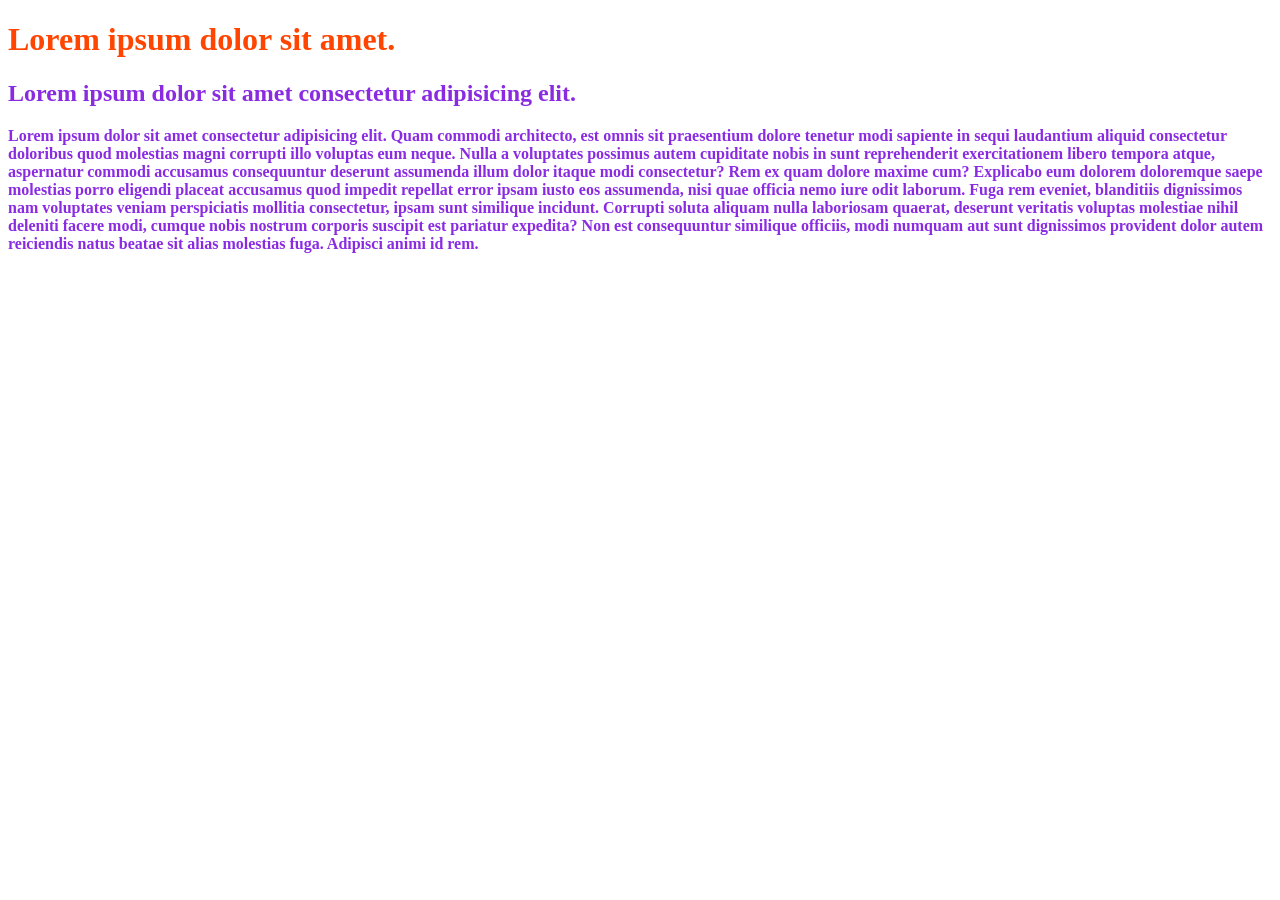
<file: 01_basics/index.html>
<!DOCTYPE html>
<html lang="en">
  <head>
    <meta charset="UTF-8" />
    <meta name="viewport" content="width=device-width, initial-scale=1.0" />
    <title>CSS basics</title>
    <!-- <style>
    h2, p {
      color: brown;
    }
    /* p {
      color: brown;
    } */
  </style> -->
    <style>
      .brown-text {
        color: blueviolet;
      }
    </style>
    <link rel="stylesheet" href="style.css" />
  </head>
  <body>
    <h1 style="color: orangered">Lorem ipsum dolor sit amet.</h1>
    <h2 class="brown-text">
      Lorem ipsum dolor sit amet consectetur adipisicing elit.
    </h2>

    <p class="brown-text">
      Lorem ipsum dolor sit amet consectetur adipisicing elit. Quam commodi
      architecto, est omnis sit praesentium dolore tenetur modi sapiente in
      sequi laudantium aliquid consectetur doloribus quod molestias magni
      corrupti illo voluptas eum neque. Nulla a voluptates possimus autem
      cupiditate nobis in sunt reprehenderit exercitationem libero tempora
      atque, aspernatur commodi accusamus consequuntur deserunt assumenda illum
      dolor itaque modi consectetur? Rem ex quam dolore maxime cum? Explicabo
      eum dolorem doloremque saepe molestias porro eligendi placeat accusamus
      quod impedit repellat error ipsam iusto eos assumenda, nisi quae officia
      nemo iure odit laborum. Fuga rem eveniet, blanditiis dignissimos nam
      voluptates veniam perspiciatis mollitia consectetur, ipsam sunt similique
      incidunt. Corrupti soluta aliquam nulla laboriosam quaerat, deserunt
      veritatis voluptas molestiae nihil deleniti facere modi, cumque nobis
      nostrum corporis suscipit est pariatur expedita? Non est consequuntur
      similique officiis, modi numquam aut sunt dignissimos provident dolor
      autem reiciendis natus beatae sit alias molestias fuga. Adipisci animi id
      rem.
    </p>
  </body>
</html>
</file>
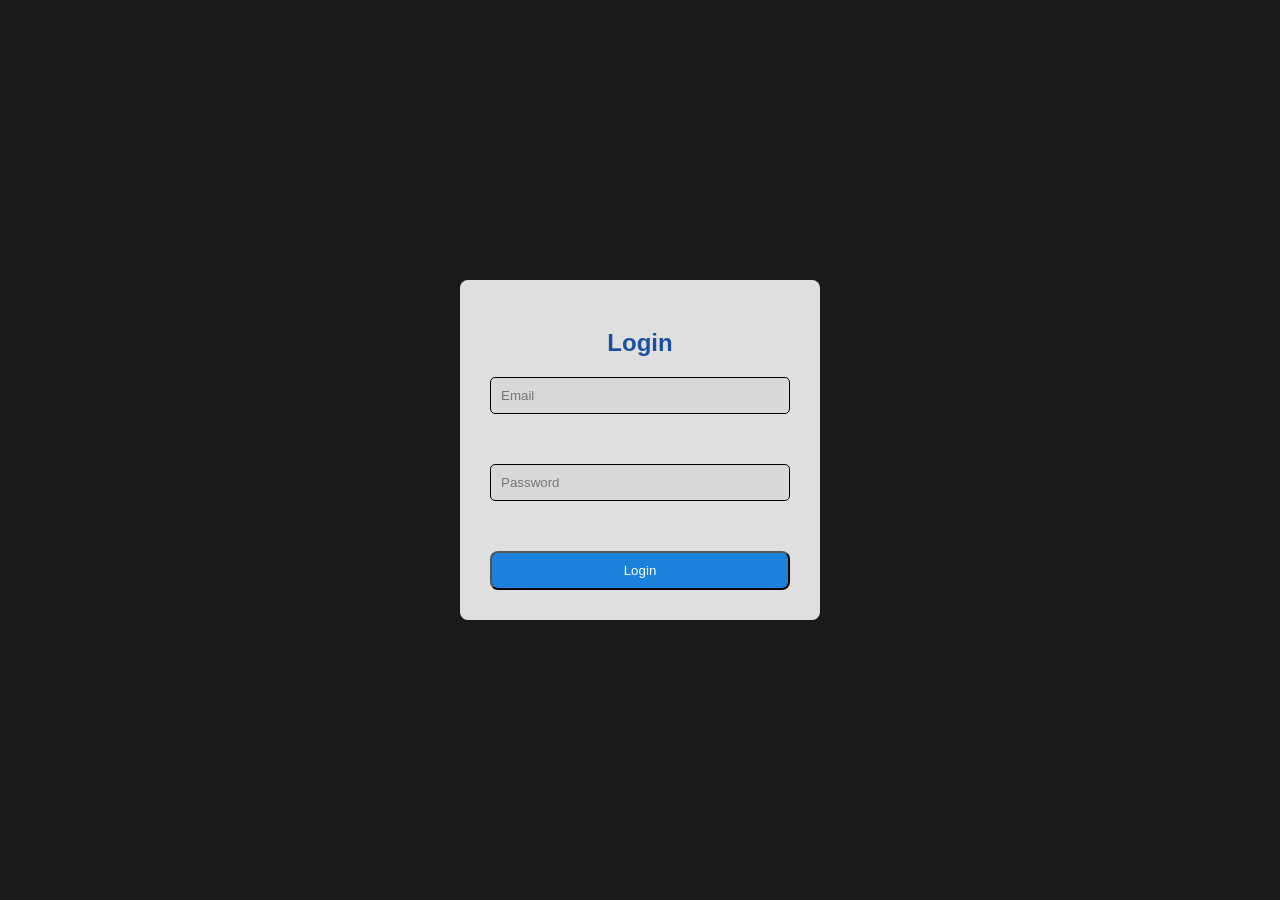
<file: 02_login_project/login.html>
<!DOCTYPE html>
<html lang="en">
<head>
  <meta charset="UTF-8">
  <meta name="viewport" content="width=device-width, initial-scale=1.0">
  <title>Login Page</title>
  <style>
    body {
      font-family: Arial, Helvetica, sans-serif;
      background-color: #1a1a1a;
      margin: 0;
      padding: 0;
      height: 100vh; /** Full viewport height(if we are watching on small and big screens i want all height of a screen) **/
      display: flex;
      justify-content: center;
      align-items: center;
    }

    h2 {
      color: #1a50a0;
      text-align: center;
      margin-bottom: 20px;
    }

    form {
      display: flex;
      flex-direction: column;
    }

    input {
      margin-bottom: 50px;
      padding: 10px;
      border-radius: 5px;
      border: 1px solid black;;
      background-color: #d8d8d8;
    }

    .card {
      background-color: #dfdfdf;
      border-radius: 8px;
      padding: 30px;
      width: 300px;
    }

    button {
      background-color: #1b81da;
      color: #fff;
      padding: 10px;
      border-radius: 8px;
    }
    button:hover {
      background-color: #1a50a0;
    }
  </style>
</head>
<body>
  <div class="card">
    <h2>Login</h2>
    <form>
      <input type="email" name="" id="" placeholder="Email">
      <input type="password" name="" id="" placeholder="Password">
      <button type="submit">Login</button>
    </form>
  </div>
</body>
</html>
</file>
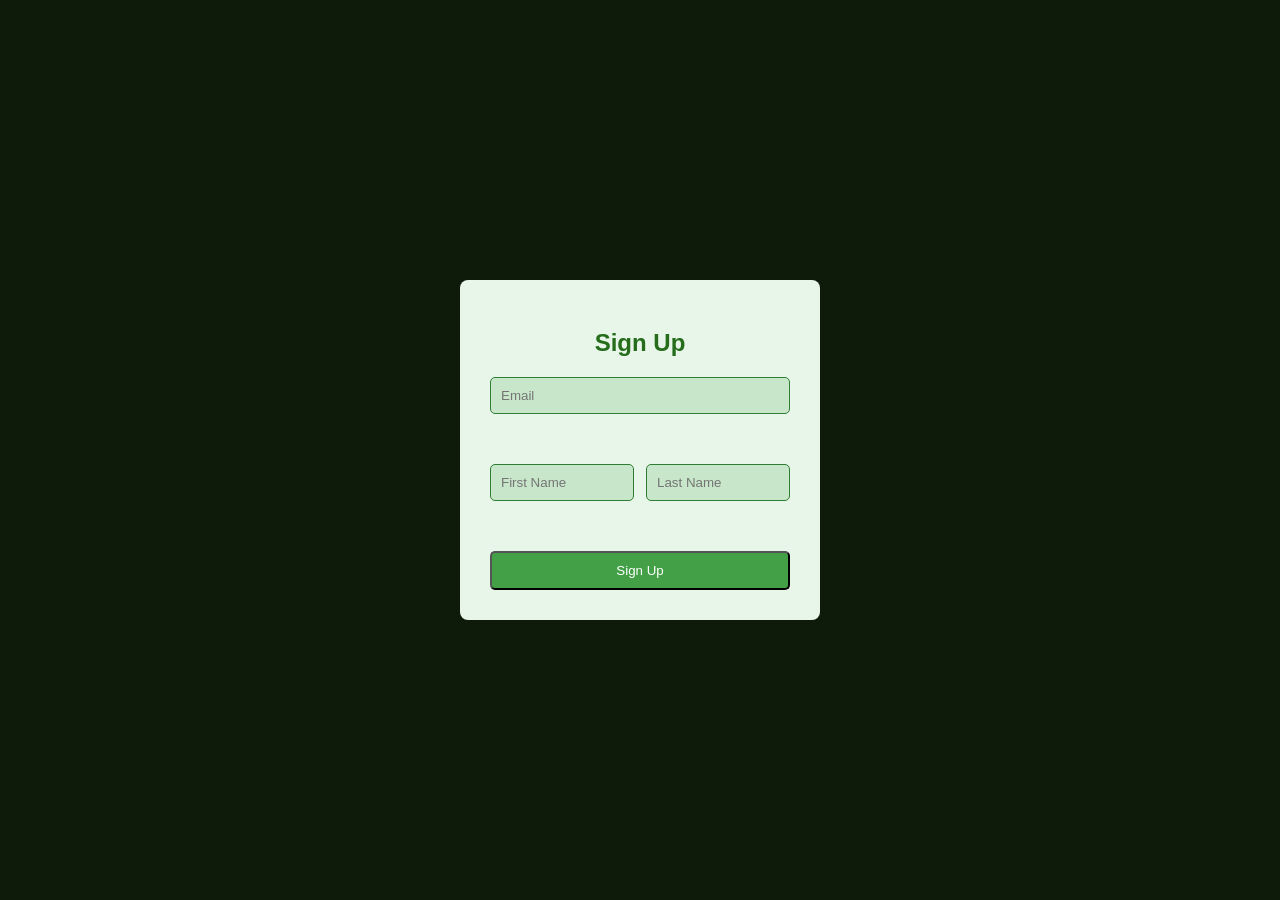
<file: 03_sign_up_project/signUp.html>
<!DOCTYPE html>
<html lang="en">
  <head>
    <meta charset="UTF-8" />
    <meta name="viewport" content="width=device-width, initial-scale=1.0" />
    <title>Sign Up Page</title>
    <link rel="stylesheet" href="style.css">
  </head>
  <body>
    <div class="card">
      <h2>Sign Up</h2>
      <form>
        <input type="email" name="" id="" placeholder="Email" />
        <div class="name">
          <input
            type="text"
            class="first"
            name=""
            id=""
            placeholder="First Name"
          />
          <input
            type="text"
            class="last"
            name=""
            id=""
            placeholder="Last Name"
          />
        </div>
        <button type="submit">Sign Up</button>
      </form>
    </div>
  </body>
</html>
</file>
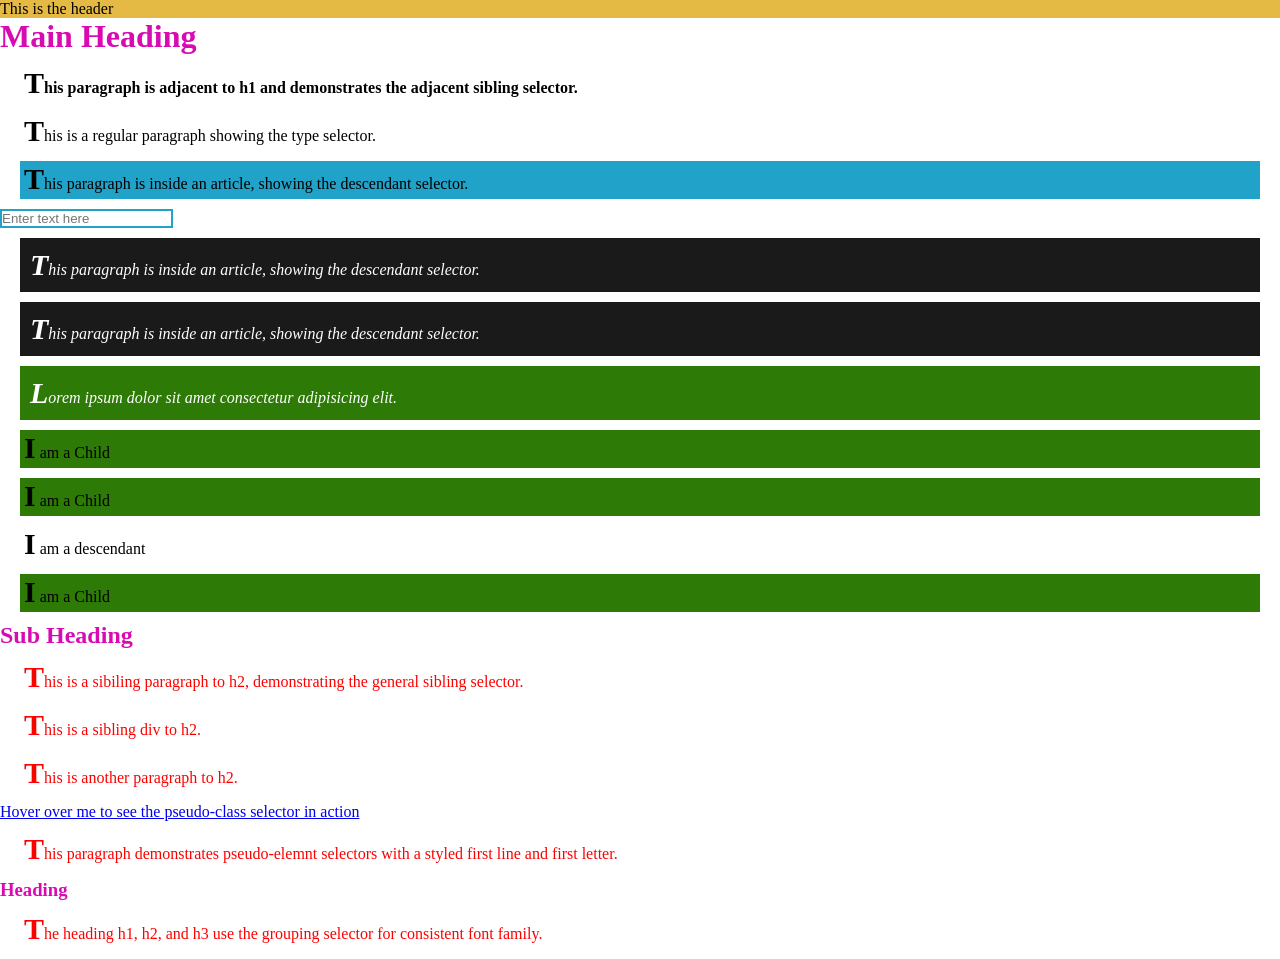
<file: 04_selectors/selectors.html>
<!DOCTYPE html>
<html lang="en">
<head>
  <meta charset="UTF-8">
  <meta name="viewport" content="width=device-width, initial-scale=1.0">
  <title>CSS Selectors Example</title>

  <link rel="stylesheet" href="style.css">



</head>
<body>
  <header id="header">This is the header</header>
  <h1>Main Heading</h1>

  <p>
    This paragraph is adjacent to h1 and demonstrates the adjacent sibling selector.
  </p>

  <p>This is a regular paragraph showing the type selector.</p>

  <p class="highlight">
    This paragraph is inside an article, showing the descendant selector.
  </p>

  <input type="text" placeholder="Enter text here">

  <article>
    <p>
      This paragraph is inside an article, showing the descendant selector.
    </p>
    <p>
      This paragraph is inside an article, showing the descendant selector.
    </p>

    <div>
      <p>Lorem ipsum dolor sit amet consectetur adipisicing elit.</p>
    </div>
    </article>

 <div>
  <p>I am a Child</p>
  <p>I am a Child</p>
  <section>
    <p>I am a descendant</p>
  </section>
  <p>I am a Child</p>
 </div>

 <h2>Sub Heading</h2>

 <p>This is a sibiling paragraph to h2, demonstrating the general sibling selector.</p>

 <p>This is a sibling div to h2.</p>

 <p>This is another paragraph to h2.</p>

 <a href="#">Hover over me to see the pseudo-class selector in action</a>

 <p>
  This paragraph demonstrates pseudo-elemnt selectors with a styled first line and first letter.
 </p>

 <h3>Heading</h3>

 <p>The heading h1, h2, and h3 use the grouping selector for consistent font family.</p>
</body>
</html>
</file>
<file: 01_basics/style.css>
p {
  color: black;
  font-weight: bold;
}
</file>
<file: 03_sign_up_project/style.css>
body {
        font-family: Arial, Helvetica, sans-serif;
        background-color: #0e1b0b;
        margin: 0;
        padding: 0;
        height: 100vh;
        display: flex;
        justify-content: center;
        align-items: center;
      }
      .card {
        background-color: #e8f5e9;
        border-radius: 8px;
        padding: 30px;
        width: 300px;
      }

      h2 {
        color:#256d1b;
        text-align: center;
        margin-bottom: 20px;
      }

      form {
        display: flex;
        flex-direction: column;
      }

      input {
        margin-bottom: 50px;
        padding: 10px;
        border-radius: 5px;
        border: 1px solid #2e7d32;
        background-color: #c8e6c9;
      }

      .name {
        display: flex;
        justify-content: space-between;
        gap: 4%;
      }

      .first, .last {
        width: 48%;
        margin-bottom: 50px;;
      }
      
      button {
        background-color: #43a047;
        border-radius: 5px;
        padding: 10px;
        color: #fff;
      }
      button:hover {
        background-color: #2e7d32;
      }
</file>
<file: 04_selectors/style.css>
/*   Basic Section  */

/* 1. Universal Selector -> (Used to remove unwanted thing which given by browser like margin, padding, we want to flash it everythings) */
* {
  margin: 0;
  padding: 0;
  box-sizing: border-box;
}

/* 2. Type Selector -> (Used to select element by their tag name like h1, div, p etc.) */
p {
  font-size: 16px;
  margin: 10px 20px 10px 20px; /* clock-wise */
  padding: 1px 2px 3px 4px;
}

/* 3. Class Selector -> (Used to select elements with specific class attribute, start with dot '.') */
.highlight {
  background-color: #21a2c9;
}

/* 4. ID Selector -> (Used to select element by unique id, start with hash '#') */
#header {
  background-color: #e4ba44;
}

/* 5. Attribute Selector -> (Used to select element based on a specific attribute or its value) */
input[type="text"] {
  border: 2px solid #21a2c9;
}

/*   Advanced Section  */

/* 6. Descendant Selector -> (Used to select all elements that are inside a specific element) */
article p {
  font-style: italic;
  background-color: #1a1a1a;
  color: white;
  padding: 10px;
}

/* 7. Child Selector -> (Used to select direct child elements only) */
div > p {
  background-color: rgb(45, 122, 6);
}

/* 8. Adjacent Sibling Selector -> (Used to select the element that is immediately after another element) */
h1 + p {
  font-weight: bold;
}

/* 9. General Sibling Selector -> (Used to select all elements that are siblings of a specified element) */
h2 ~ p {
  color: red;
}

/* 10. Pseudo-class Selector -> (Used to define special state of an element like hover, active, focus etc.) */
a:hover {
  background-color: rgb(27, 219, 126);
  text-decoration: none;
  color: #1a1a1a;
  padding: 5px;
  margin: 4px;
}

/* 11. Pseudo-element Selector -> (Used to style specific parts of an element like first letter or first line) */
p::first-letter {
  font-weight: bold;
  font-size: 30px;
}

/* 12. Grouping Selector -> (Used to apply same style to multiple selectors at once) */
h1, h2, h3 {
  color: rgb(216, 11, 178);
}

/* Important Points

1. Margin -> It's distance between element and neighbouring element.

2. Padding -> Space inside the box.

3. Margin and Padding we can give in all directions like left, right, top, bottom.

4. Only one unique ID on a web page.

*/
</file>
